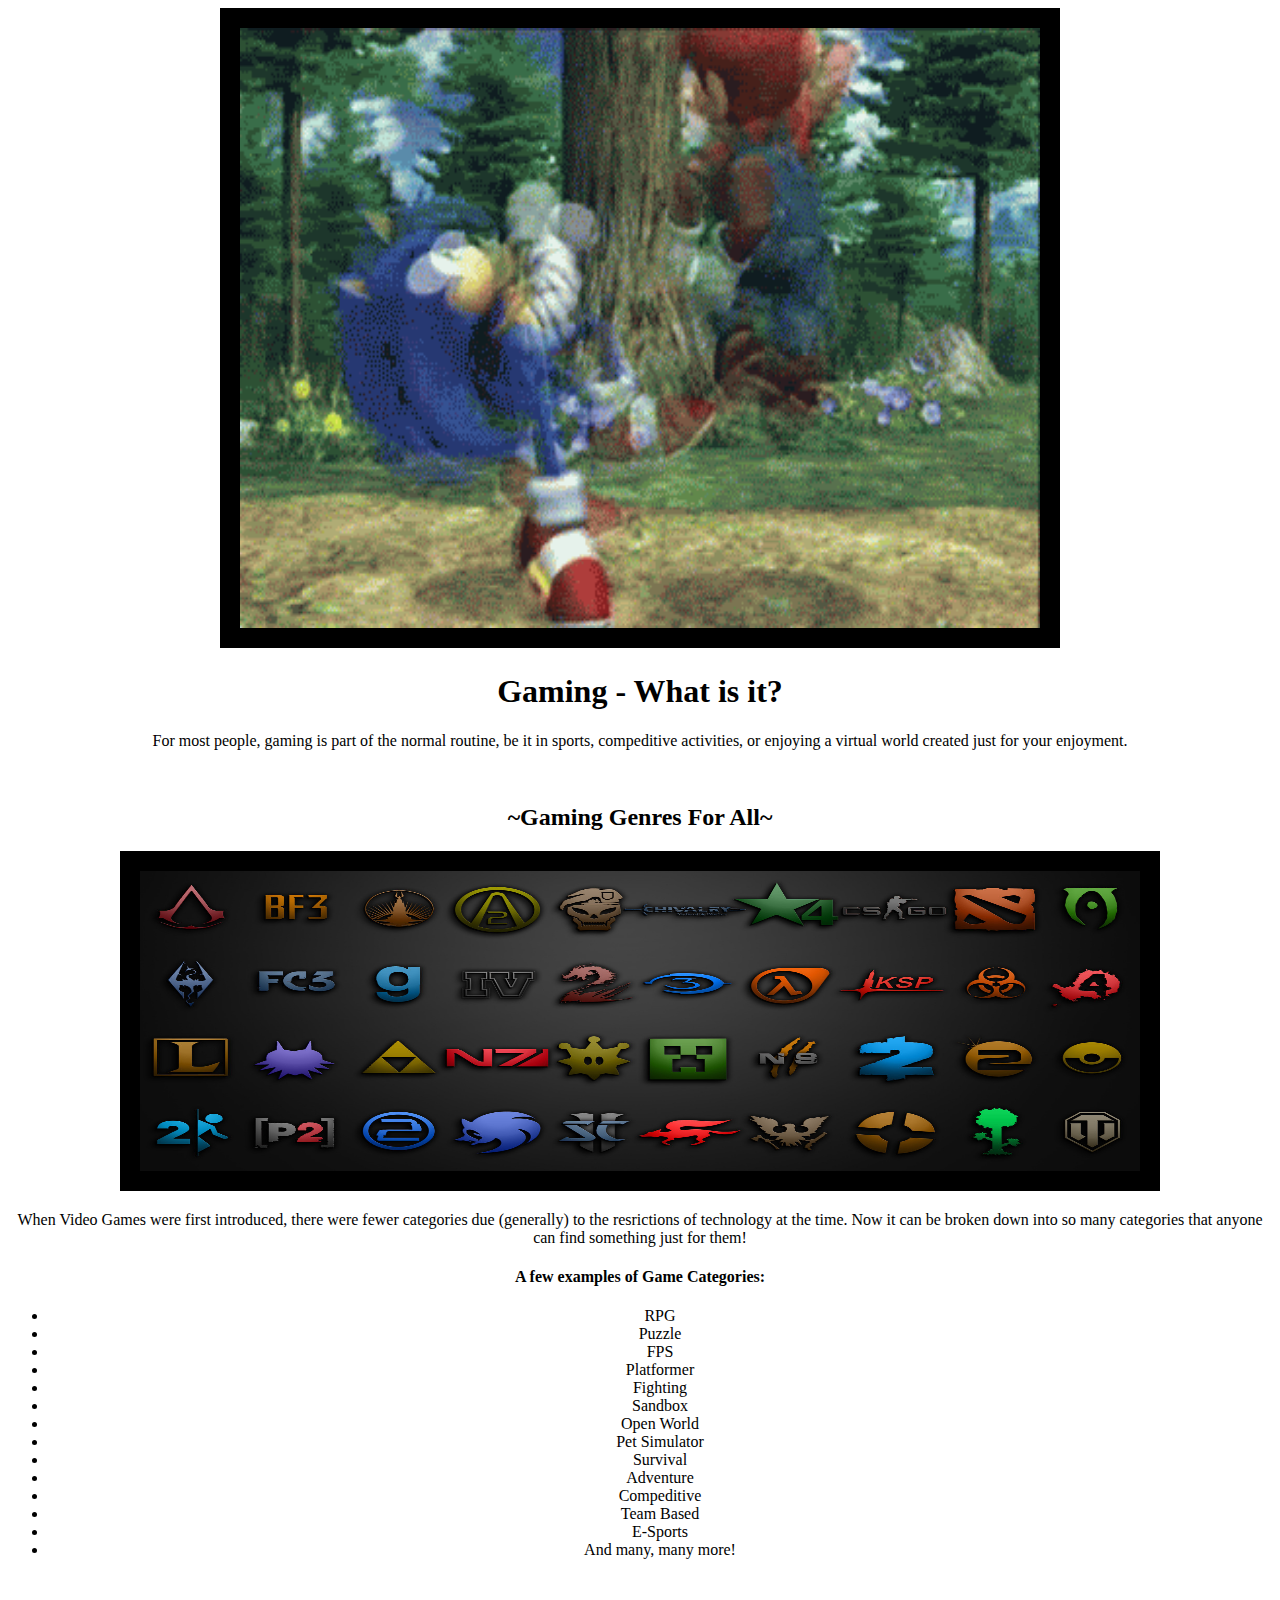
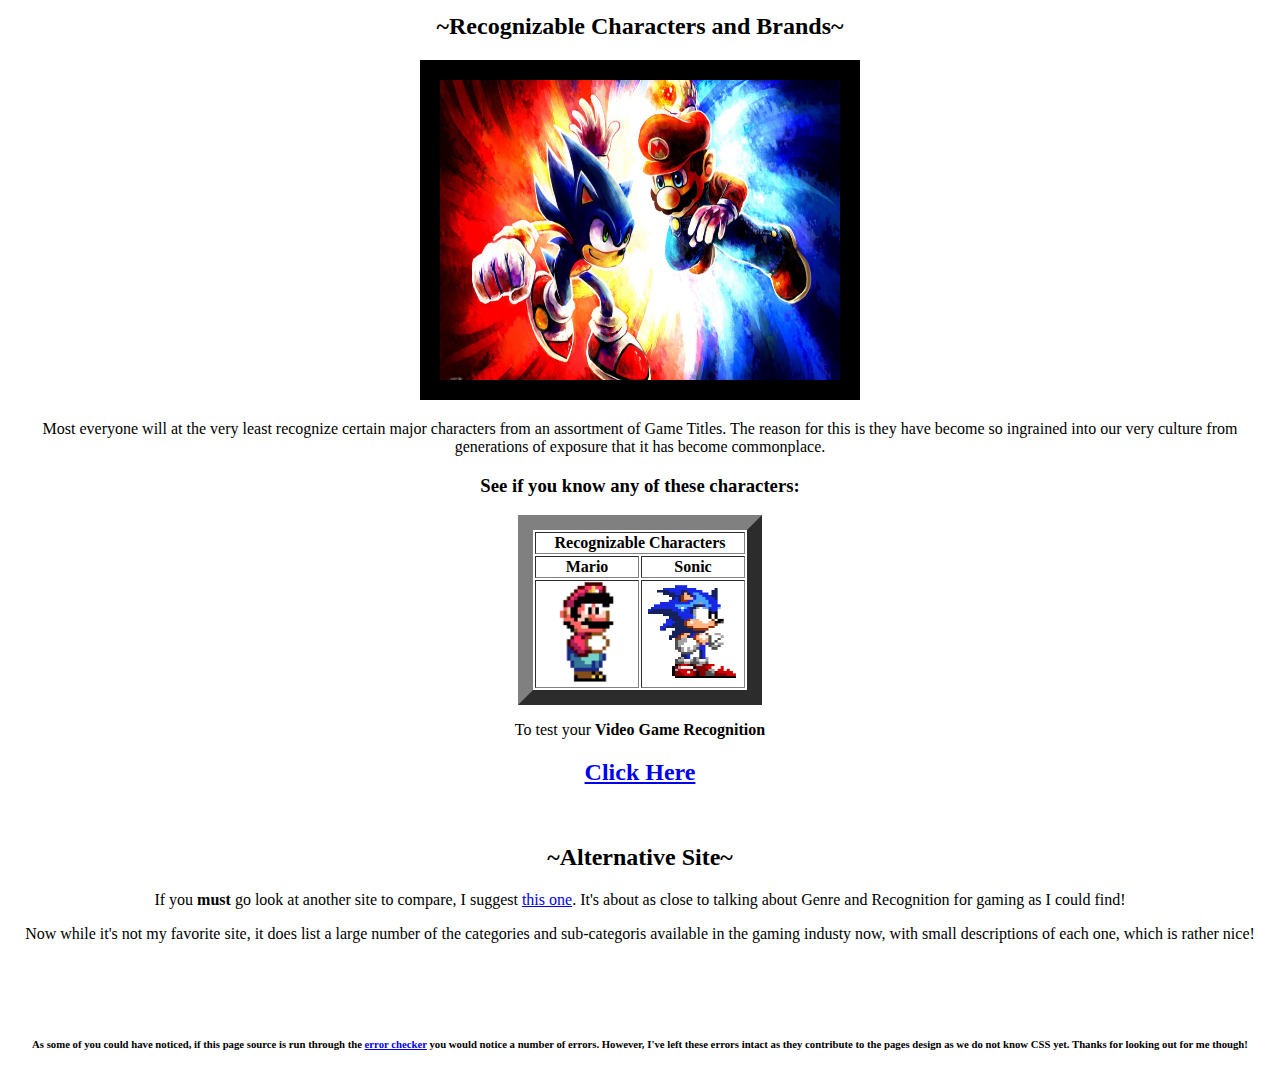
<file: index.html>
<!DOCTYPE html>
<html>
<header>
 <head>
	<title>Gaming 101</title>
  <center>
    <img src="images/opening_animation.gif" alt="Sonic and Mario" height="600" width="800" border="20">
    <h1>Gaming - What is it?</h1>
  </center>
 </head>
</header>

<body>
<center>
<section>
   <p>For most people, gaming is part of the normal routine, be it in sports, compeditive activities, or enjoying a virtual world created just for your enjoyment.</p>
</section>
<br>
 <section>
  <h2>~Gaming Genres For All~</h2>
   <img src="images/logo.jpg" alt="game logos" height="300" width="1000" border="20">
   <p>
  	 When Video Games were first introduced, there were fewer categories due (generally) to the resrictions of technology at the time. Now it can be broken down into so many categories that anyone can find something just for them!
   </p>
  <h4>A few examples of Game Categories:</h4>
   <ul>
     <li>RPG</li>
     <li>Puzzle</li>
     <li>FPS</li>
     <li>Platformer</li>
     <li>Fighting</li>
     <li>Sandbox</li>
     <li>Open World</li>
     <li>Pet Simulator</li>
     <li>Survival</li>
     <li>Adventure</li>
     <li>Compeditive</li>
     <li>Team Based</li>
     <li>E-Sports</li>
     <li>And many, many more!</li>
   </ul>
 </section>
   <br>
 <section>
  <h2>~Recognizable Characters and Brands~</h2>
    <img src="images/sonic_mario.jpg" alt="Sonic Vs Mario" height="300" width="400" border="20">
    <p>Most everyone will at the very least recognize certain major characters from an assortment of Game Titles. The reason for this is they have become so ingrained into our very culture from generations of exposure that it has become commonplace.</p>
    <h3>See if you know any of these characters:</h3>
      <table border="15">
       <tr>
        <th colspan="2">Recognizable Characters</th>
       </tr>
       <tr>
         <th>Mario</th>
         <th>Sonic</th>
       </tr>
       <tr>
       	<td><img src="images/char_mario.jpg" alt="An Image of Mario" height="100" width="100"></td>
       	<td><img src="images/char_sonic.jpg" alt="An Image of Sonic" height="100" width="100"></td>
       </tr>
      </table>
      <p>To test your <strong>Video Game Recognition</strong></p>
      <p> <a href="additional_characters.html"><h2>Click Here</h2></a></p>
      <br>
 </section>
</center>
</body>
<footer>
 <center>
 <section>
 	<h2>~Alternative Site~</h2>
 	  <p>If you <strong>must</strong> go look at another site to compare, I suggest <a href="www.mobygames.com/glossary/genres">this one</a>. It's about as close to talking about Genre and Recognition for gaming as I could find!</p>
 	  <p>Now while it's not my favorite site, it does list a large number of the categories and sub-categoris available in the gaming industy now, with small descriptions of each one, which is rather nice!</p>
 <br>
 <br>
 <br>
   <h6>As some of you could have noticed, if this page source is run through the <a href="https://validator.w3.org/#validate_by_input">error checker</a> you would notice a number of errors. However, I've left these errors intact as they contribute to the pages design as we do not know CSS yet. Thanks for looking out for me though!</h6>
 </section>
 </center>
</footer>
</html>
</file>
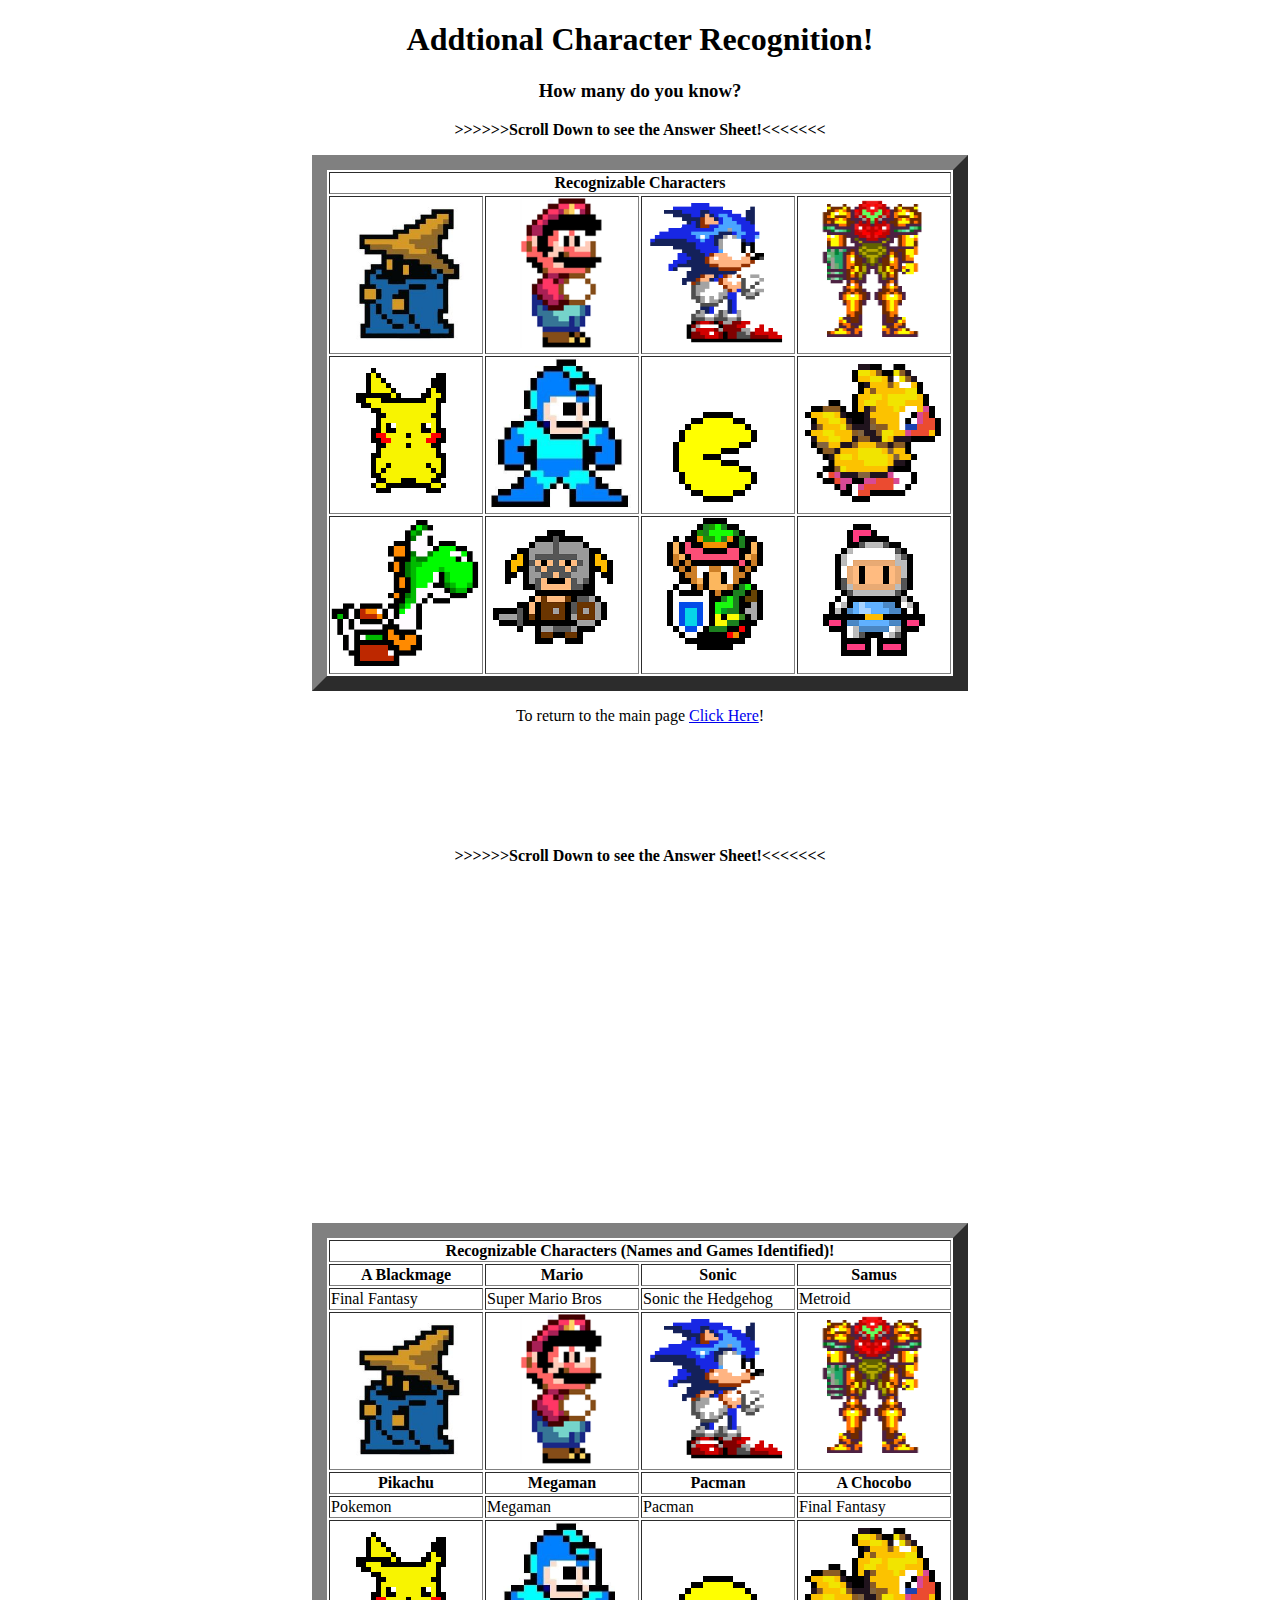
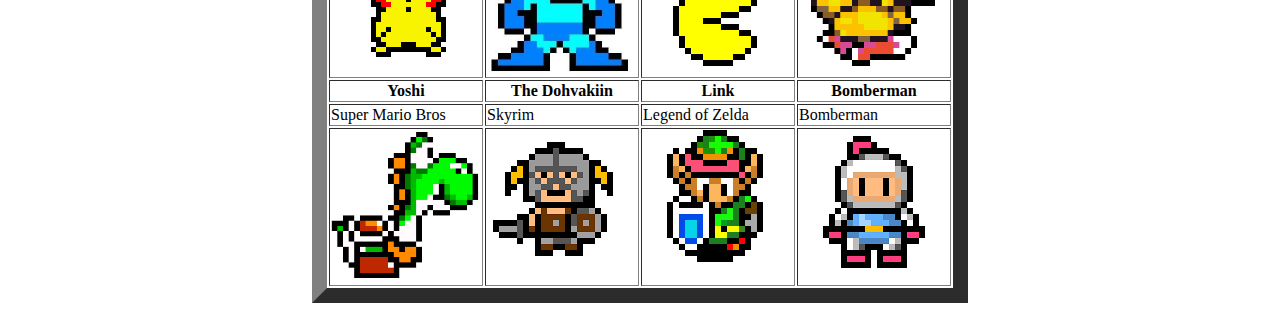
<file: additional_characters.html>
<!DOCTYPE html>
<html>
<head>
	<title></title>
</head>
<body>
 <center>
   <H1>Addtional Character Recognition!</H1>
     <h3>How many do you know?</h3>
     <p> <strong> >>>>>>Scroll Down to see the Answer Sheet!<<<<<<< </strong></p>
      <table border="15">
       <tr>
        <th colspan="4">Recognizable Characters</th>
       </tr>
       <tr>
       	<td><img src="images/char_blackmage.jpg" alt="An Image of Blackmage" height="150" width="150"></td>
       	<td><img src="images/char_mario.jpg" alt="An Image of Mario" height="150" width="150"></td>
       	<td><img src="images/char_sonic.jpg" alt="An Image of Sonic" height="150" width="150"></td>
       	<td><img src="images/char_samus.jpg" alt="An Image of Samus" height="150" width="150"></td>
       </tr>
       <tr>
       	<td><img src="images/char_pikachu.jpg" alt="An Image of Pikachu" height="150" width="150"></td>
       	<td><img src="images/char_megaman.jpg" alt="An Image of Megaman" height="150" width="150"></td>
       	<td><img src="images/char_pacman.jpg" alt="An Image of Pacman" height="150" width="150"></td>
       	<td><img src="images/char_chocobo.jpg" alt="An Image of a Chocobo" height="150" width="150"></td>
       </tr>
       <tr>
       	<td><img src="images/char_yoshi.jpg" alt="An Image of a Yoshi" height="150" width="150"></td>
       	<td><img src="images/char_skyrim.jpg" alt="An Image of a Dohvakiin" height="150" width="150"></td>
       	<td><img src="images/char_link.jpg" alt="An Image of Link" height="150" width="150"></td>
       	<td><img src="images/char_bomberman.jpg" alt="An Image of Bomberman" height="150" width="150"></td>
       </tr>
      </table>
      <p>To return to the main page <a href="index.html">Click Here</a>!</p>
      <br><br><br><br><br>
       <p> <strong> >>>>>>Scroll Down to see the Answer Sheet!<<<<<<< </strong></p>
      <br><br><br><br><br><br><br><br><br><br><br><br><br><br><br><br><br><br><br>
      <table border="15">
       <tr>
        <th colspan="4">Recognizable Characters (Names and Games Identified)!</th>
       </tr>
       <tr>
         <th>A Blackmage</th>
         <th>Mario</th>
         <th>Sonic</th>
         <th>Samus</th>
       </tr>
       <tr>
         <td>Final Fantasy</td>
         <td>Super Mario Bros</td>
         <td>Sonic the Hedgehog</td>
         <td>Metroid</td>
       </tr>
       <tr>
       	<td><img src="images/char_blackmage.jpg" alt="An Image of Blackmage" height="150" width="150"></td>
       	<td><img src="images/char_mario.jpg" alt="An Image of Mario" height="150" width="150"></td>
       	<td><img src="images/char_sonic.jpg" alt="An Image of Sonic" height="150" width="150"></td>
       	<td><img src="images/char_samus.jpg" alt="An Image of Samus" height="150" width="150"></td>
       </tr>
       <tr>
         <th>Pikachu</th>
         <th>Megaman</th>
         <th>Pacman</th>
         <th>A Chocobo</th>
       </tr>
       <tr>
         <td>Pokemon</td>
         <td>Megaman</td>
         <td>Pacman</td>
         <td>Final Fantasy</td>
       </tr>
       <tr>
       	<td><img src="images/char_pikachu.jpg" alt="An Image of Pikachu" height="150" width="150"></td>
       	<td><img src="images/char_megaman.jpg" alt="An Image of Megaman" height="150" width="150"></td>
       	<td><img src="images/char_pacman.jpg" alt="An Image of Pacman" height="150" width="150"></td>
       	<td><img src="images/char_chocobo.jpg" alt="An Image of a Chocobo" height="150" width="150"></td>
       </tr>
       <tr>
         <th>Yoshi</th>
         <th>The Dohvakiin</th>
         <th>Link</th>
         <th>Bomberman</th>
       </tr>
       <tr>
         <td>Super Mario Bros</td>
         <td>Skyrim</td>
         <td>Legend of Zelda</td>
         <td>Bomberman</td>
       </tr>
       <tr>
       	<td><img src="images/char_yoshi.jpg" alt="An Image of a Yoshi" height="150" width="150"></td>
       	<td><img src="images/char_skyrim.jpg" alt="An Image of a Dohvakiin" height="150" width="150"></td>
       	<td><img src="images/char_link.jpg" alt="An Image of Link" height="150" width="150"></td>
       	<td><img src="images/char_bomberman.jpg" alt="An Image of Bomberman" height="150" width="150"></td>
       </tr>
      </table>
 </center>
</body>
</html>
</file>
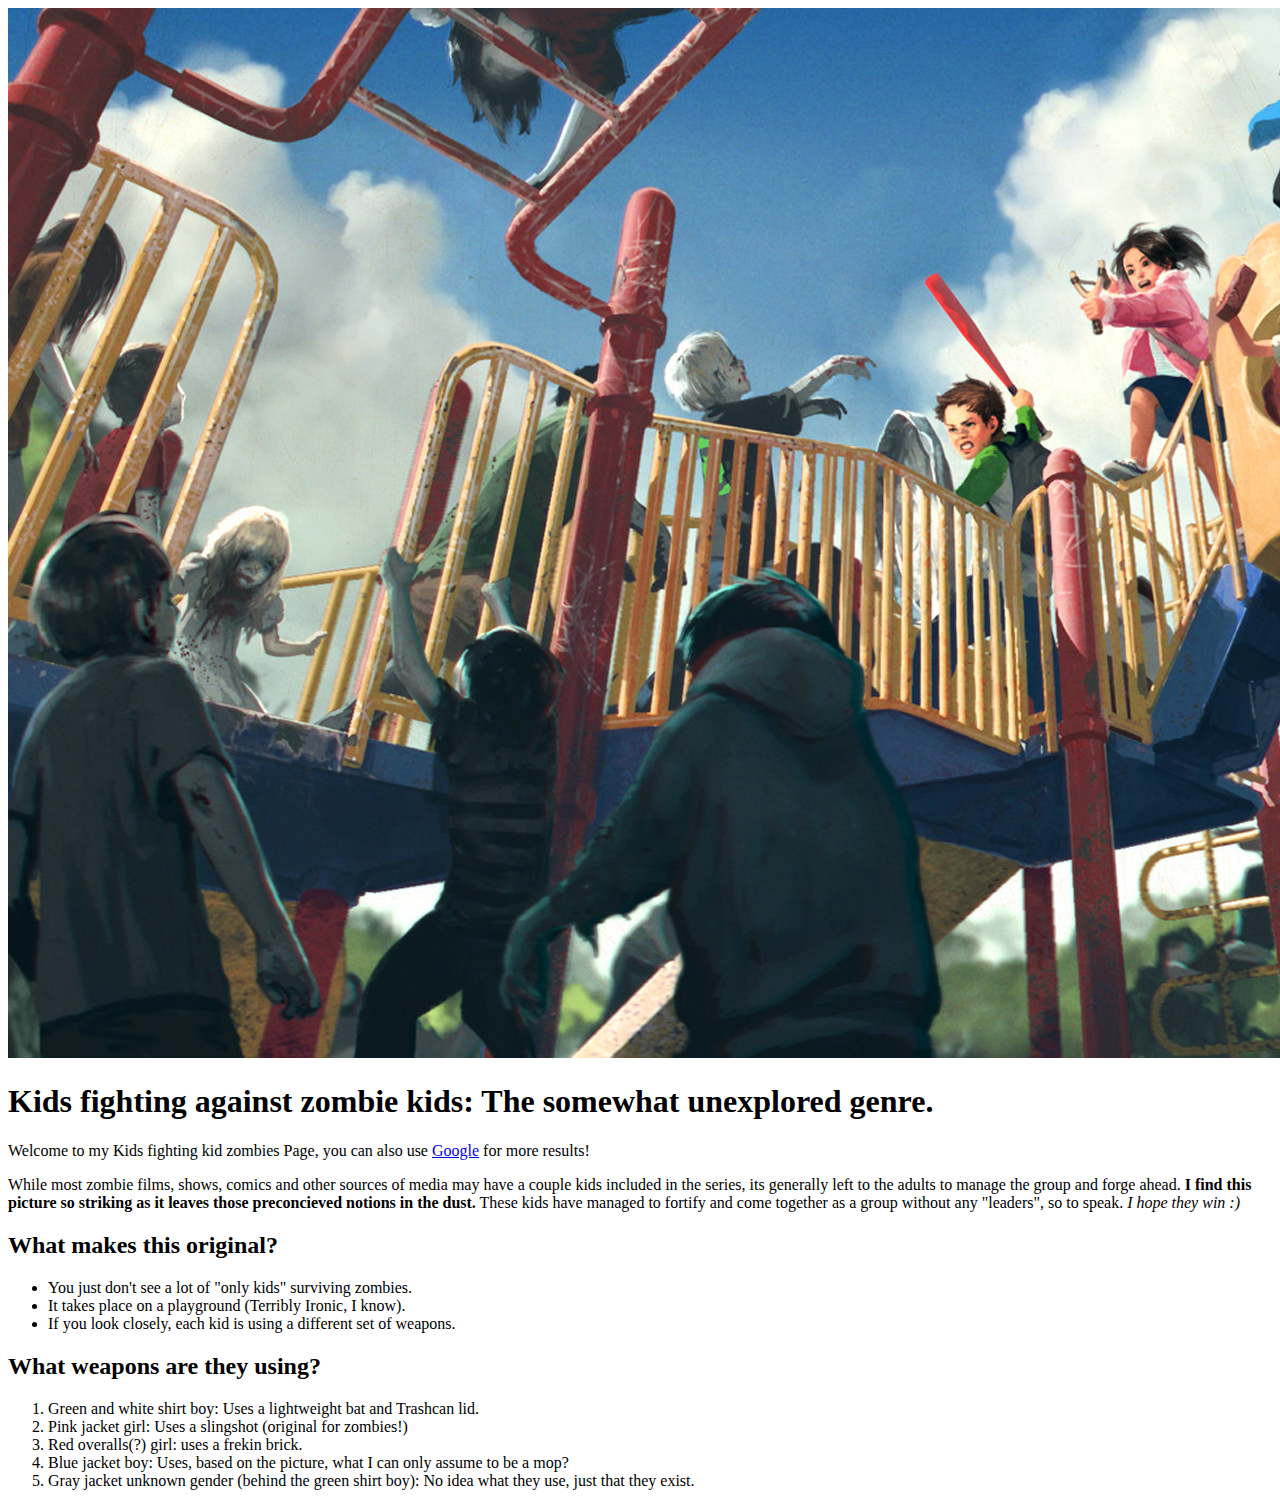
<file: FINAL.html>
<!DOCTYPE html>
<html>
<head>
	<title>THIS IS A TAB</title>
</head>
<body>
<img src="Kid_Zombies.jpg" alt="This is supposed to be a picture of Kids fighting Kid Zombies.">
<h1>Kids fighting against zombie kids: The somewhat unexplored genre.</h1>
<p>Welcome to my Kids fighting kid zombies Page, you can also use <a href="http://www.google.com">Google</a> for more results!<p>
<p>
While most zombie films, shows, comics and other sources of media may have a couple kids included in the series, its generally left to the adults to manage the group and forge ahead. 
<strong>I find this picture so striking as it leaves those preconcieved notions in the dust.</strong>
These kids have managed to fortify and come together as a group without any "leaders", so to speak.
<em>I hope they win :)</em>
</p>

<h2>What makes this original?</h2>
<ul>
	<li>You just don't see a lot of "only kids" surviving zombies.</li>
	<li>It takes place on a playground (Terribly Ironic, I know).</li>
	<li>If you look closely, each kid is using a different set of weapons.</li>
</ul>
<h2>What weapons are they using?</h2>
<ol>
	<li>Green and white shirt boy: Uses a lightweight bat and Trashcan lid.</li>
	<li>Pink jacket girl: Uses a slingshot (original for zombies!)</li>
	<li>Red overalls(?) girl: uses a frekin brick.</li>
	<li>Blue jacket boy: Uses, based on the picture, what I can only assume to be a mop?</li>
	<li>Gray jacket unknown gender (behind the green shirt boy): No idea what they use, just that they exist.</li>
</ol>
</body>
</html>
</file>
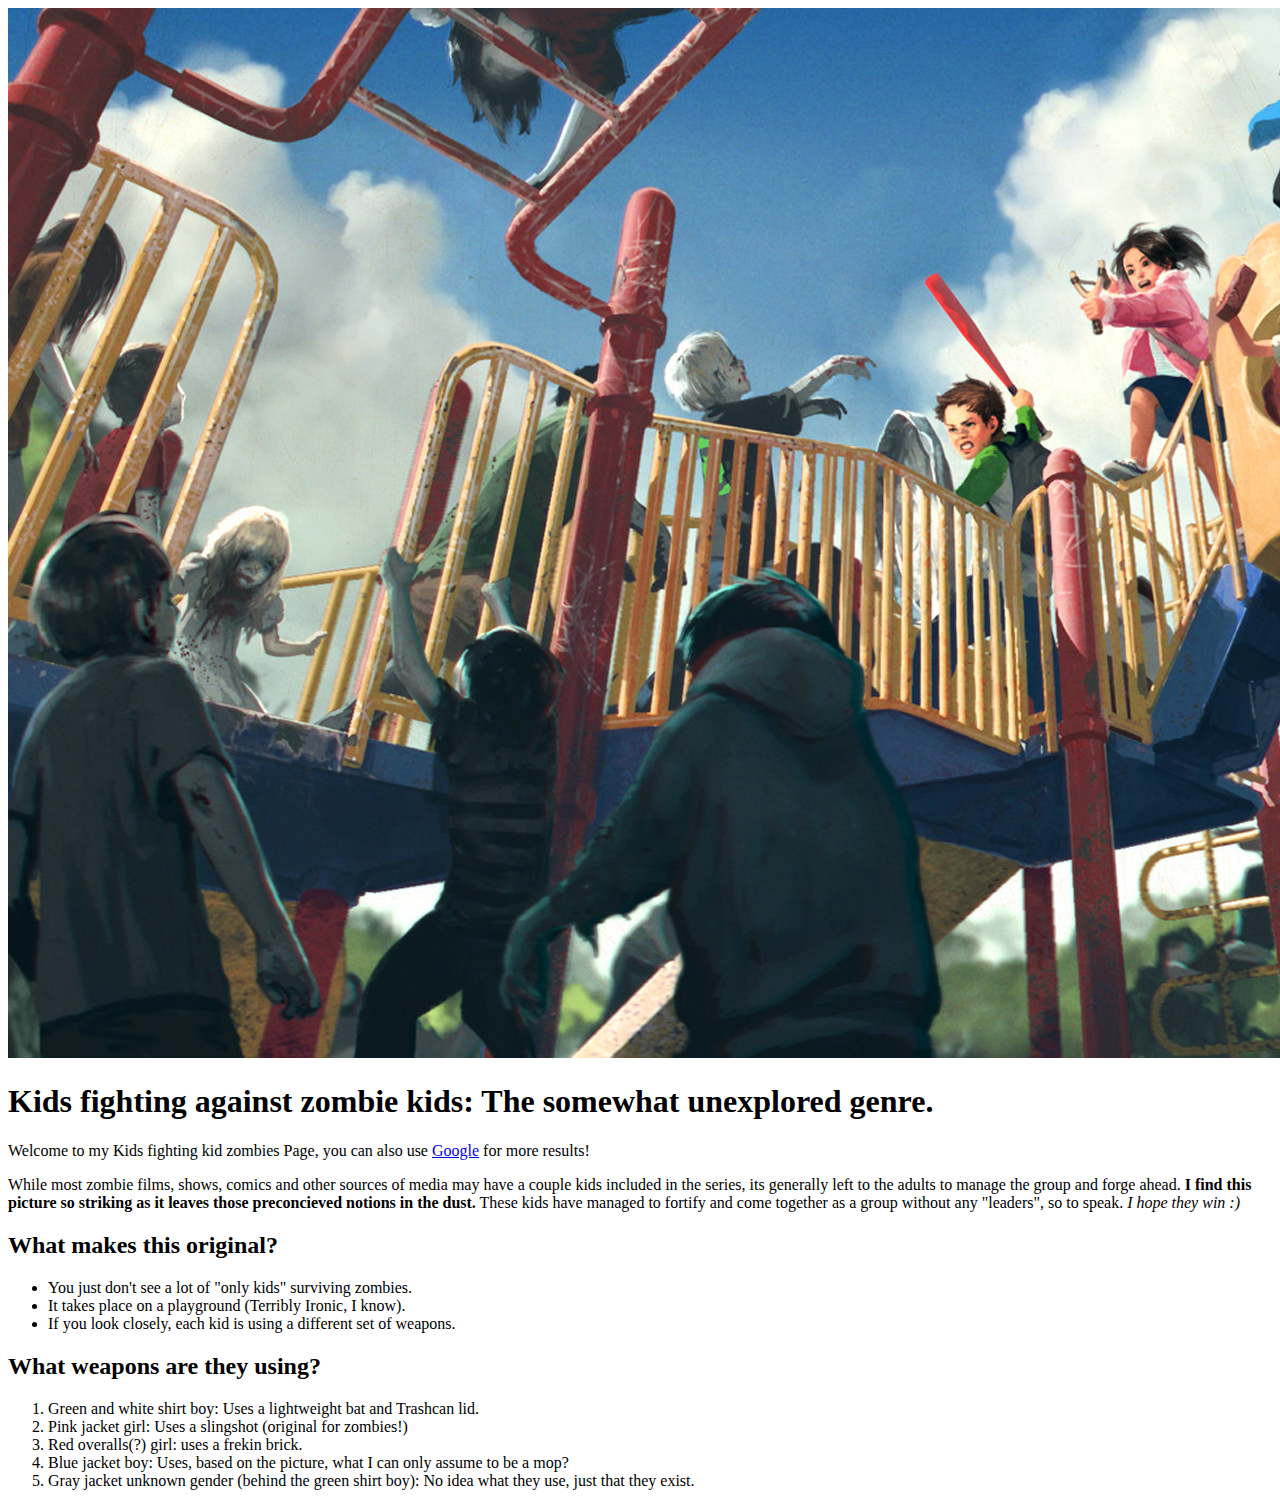
<file: kid_zombies.html>
<!DOCTYPE html>
<html>
<head>
	<title>THIS IS A TAB</title>
</head>
<body>
<img src="Kid_Zombies.jpg" alt="This is supposed to be a picture of Kids fighting Kid Zombies.">
<h1>Kids fighting against zombie kids: The somewhat unexplored genre.</h1>
<p>Welcome to my Kids fighting kid zombies Page, you can also use <a href="http://www.google.com">Google</a> for more results!<p>
<p>
While most zombie films, shows, comics and other sources of media may have a couple kids included in the series, its generally left to the adults to manage the group and forge ahead. 
<strong>I find this picture so striking as it leaves those preconcieved notions in the dust.</strong>
These kids have managed to fortify and come together as a group without any "leaders", so to speak.
<em>I hope they win :)</em>
</p>

<h2>What makes this original?</h2>
<ul>
	<li>You just don't see a lot of "only kids" surviving zombies.</li>
	<li>It takes place on a playground (Terribly Ironic, I know).</li>
	<li>If you look closely, each kid is using a different set of weapons.</li>
</ul>
<h2>What weapons are they using?</h2>
<ol>
	<li>Green and white shirt boy: Uses a lightweight bat and Trashcan lid.</li>
	<li>Pink jacket girl: Uses a slingshot (original for zombies!)</li>
	<li>Red overalls(?) girl: uses a frekin brick.</li>
	<li>Blue jacket boy: Uses, based on the picture, what I can only assume to be a mop?</li>
	<li>Gray jacket unknown gender (behind the green shirt boy): No idea what they use, just that they exist.</li>
</ol>
</body>
</html>
</file>
